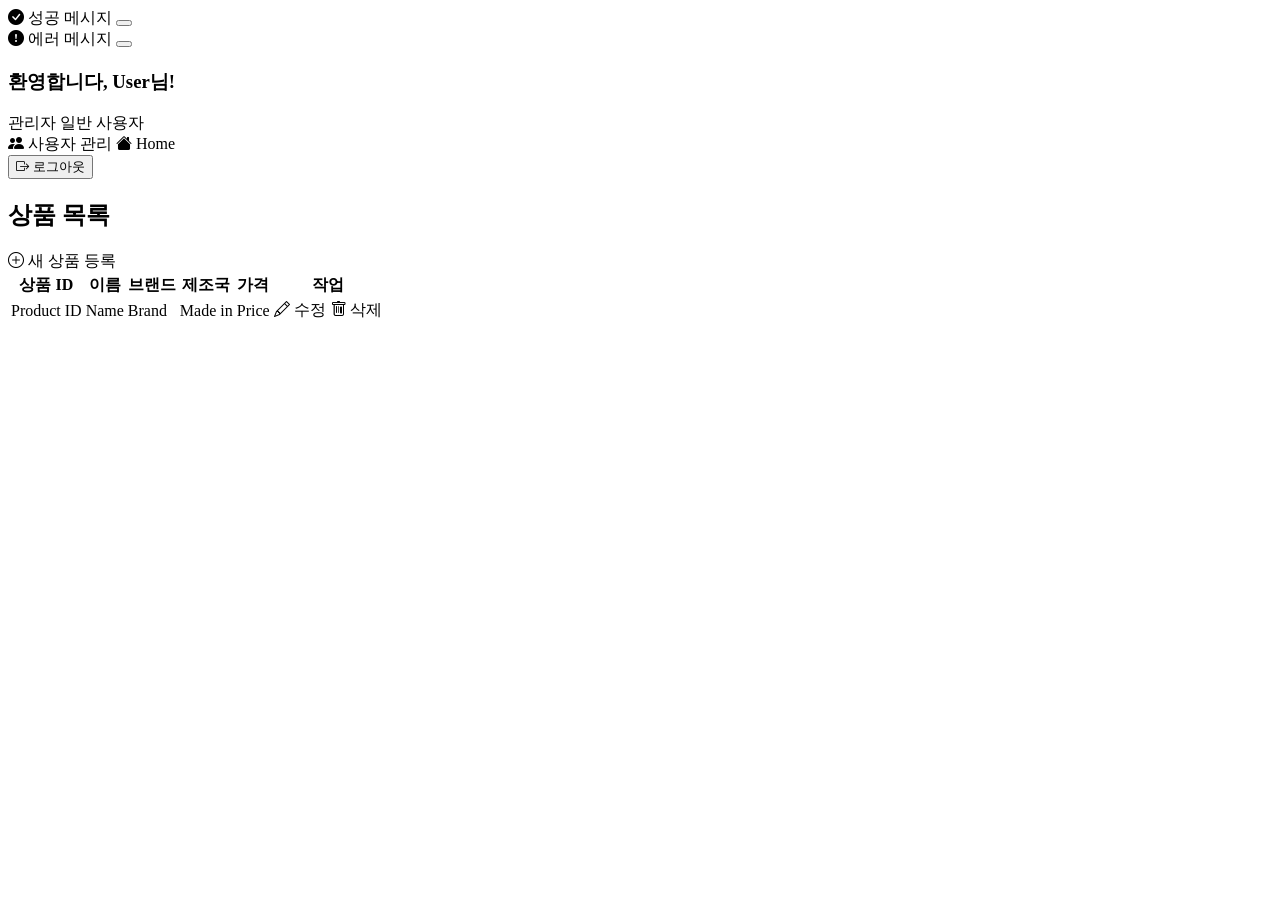
<file: src/main/resources/templates/index.html>
<!DOCTYPE html>
<html xmlns="http://www.w3.org/1999/xhtml"
      xmlns:th="http://www.thymeleaf.org"
      xmlns:sec="https://www.thymeleaf.org/extras/spring-security">

<head th:insert="~{common :: commonHead}">
  <title>Product Manager</title>
</head>

<body>
<div class="container">
  <div class="row mt-5">
    <div class="col">
      <!-- 알림 메시지 -->
      <div th:if="${success}" class="alert alert-success alert-dismissible fade show" role="alert">
        <i class="bi bi-check-circle-fill me-2"></i>
        <span th:text="${success}">성공 메시지</span>
        <button type="button" class="btn-close" data-bs-dismiss="alert" aria-label="Close"></button>
      </div>
      <div th:if="${error}" class="alert alert-danger alert-dismissible fade show" role="alert">
        <i class="bi bi-exclamation-circle-fill me-2"></i>
        <span th:text="${error}">에러 메시지</span>
        <button type="button" class="btn-close" data-bs-dismiss="alert" aria-label="Close"></button>
      </div>

      <div sec:authorize="isAuthenticated()" class="card shadow-sm mb-4">
        <div class="card-body">
          <div class="d-flex justify-content-between align-items-center">
            <div>
              <h3 class="mb-0">환영합니다, <span sec:authentication="principal.username" class="text-primary">User</span>님!</h3>
              <div class="mt-2">
                <span sec:authorize="hasRole('ROLE_ADMIN')" class="badge bg-danger">관리자</span>
                <span sec:authorize="hasRole('ROLE_USER')" class="badge bg-primary">일반 사용자</span>
              </div>
            </div>
            <div>
              <a sec:authorize="hasRole('ROLE_ADMIN')" th:href="@{/admin/users}" class="btn btn-primary me-2">
                <i class="bi bi-people-fill"></i> 사용자 관리
              </a>
              <a th:href="@{/home}" class="btn btn-outline-secondary me-2">
                <i class="bi bi-house-fill"></i> Home
              </a>
              <form th:action="@{/logout}" method="post" class="d-inline">
                <button type="submit" class="btn btn-outline-danger">
                  <i class="bi bi-box-arrow-right"></i> 로그아웃
                </button>
              </form>
            </div>
          </div>
        </div>
      </div>
    </div>
  </div>

  <div class="card shadow-sm">
    <div class="card-body">
      <div class="d-flex justify-content-between align-items-center mb-4">
        <h2 class="card-title mb-0">상품 목록</h2>
        <div sec:authorize="hasRole('ADMIN')">
          <a class="btn btn-primary" th:href="@{/products/new}">
            <i class="bi bi-plus-circle"></i> 새 상품 등록
          </a>
        </div>
      </div>

      <div class="table-responsive">
        <table class="table table-hover">
          <thead class="table-light">
            <tr>
              <th>상품 ID</th>
              <th>이름</th>
              <th>브랜드</th>
              <th>제조국</th>
              <th>가격</th>
              <th sec:authorize="hasRole('ADMIN')">작업</th>
            </tr>
          </thead>
          <tbody>
            <tr th:each="product : ${listProducts}">
              <td th:text="${product.id}">Product ID</td>
              <td th:text="${product.name}">Name</td>
              <td th:text="${product.brand}">Brand</td>
              <td th:text="${product.madeIn}">Made in</td>
              <td th:text="${#numbers.formatCurrency(product.price)}">Price</td>
              <td sec:authorize="hasRole('ADMIN')">
                <div class="btn-group btn-group-sm">
                  <a class="btn btn-outline-primary" th:href="@{'/products/edit/' + ${product.id}}">
                    <i class="bi bi-pencil"></i> 수정
                  </a>
                  <a class="btn btn-outline-danger" th:href="@{'/products/delete/' + ${product.id}}">
                    <i class="bi bi-trash"></i> 삭제
                  </a>
                </div>
              </td>
            </tr>
          </tbody>
        </table>
      </div>
    </div>
  </div>
</div>

<!-- Bootstrap Icons -->
<link rel="stylesheet" href="https://cdn.jsdelivr.net/npm/bootstrap-icons@1.11.3/font/bootstrap-icons.min.css">

<!-- Bootstrap JS fragment 삽입 -->
<div th:insert="~{common :: commonScript}"></div>
</body>
</html>
</file>
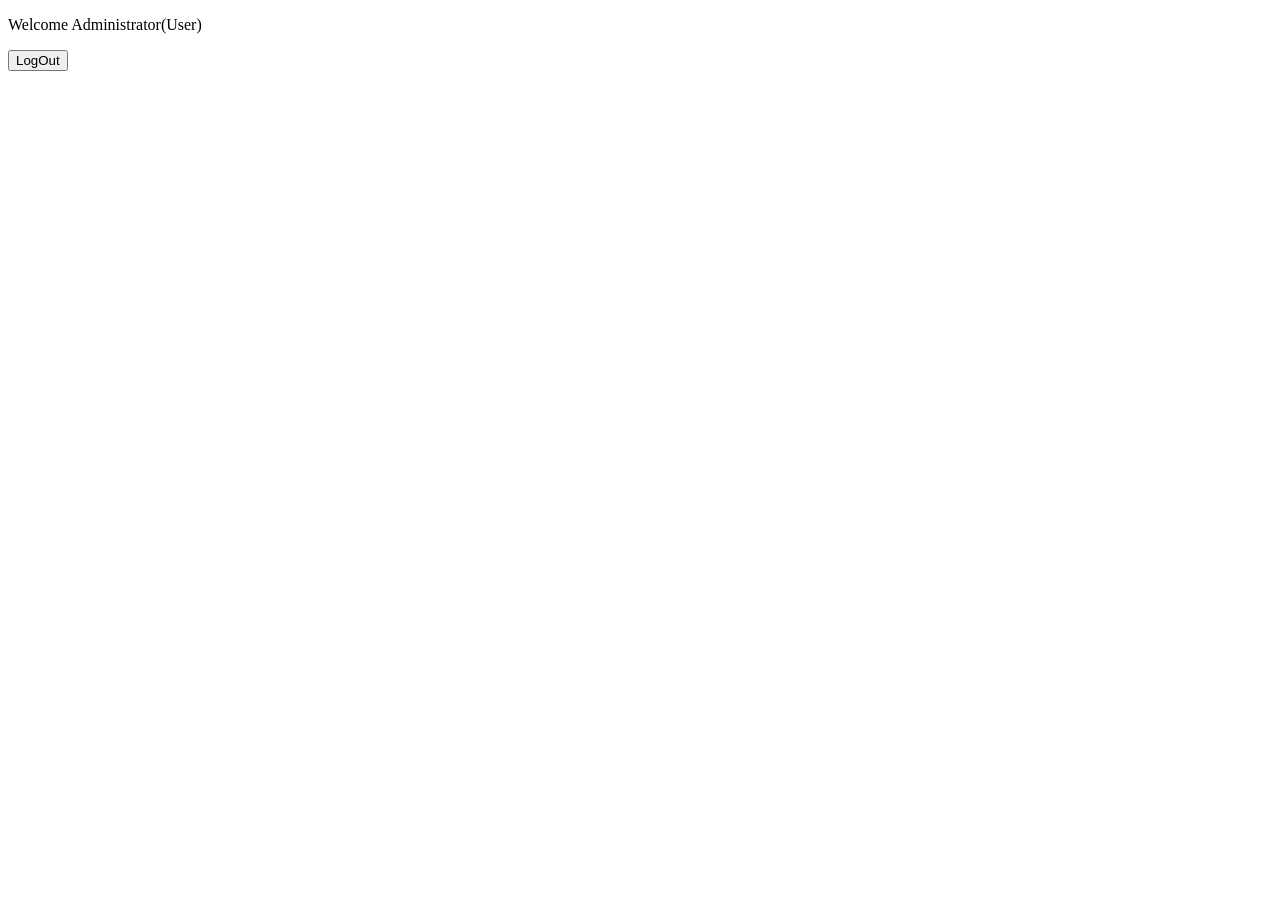
<file: src/main/resources/templates/adminhome.html>
<!DOCTYPE html>
<html xmlns="http://www.w3.org/1999/xhtml"
      xmlns:th="http://www.thymeleaf.org"
      xmlns:sec="https://www.thymeleaf.org/extras/spring-security">

<head>
    <title>SpringBoot Security</title>
</head>
<body>
<p>Welcome Administrator(<span sec:authentication="principal.username">User</span>)</p>

<form th:action="@{/logout}" method="post">
    <input type="submit" value="LogOut"/>
</form>
</body>

</html>
</file>
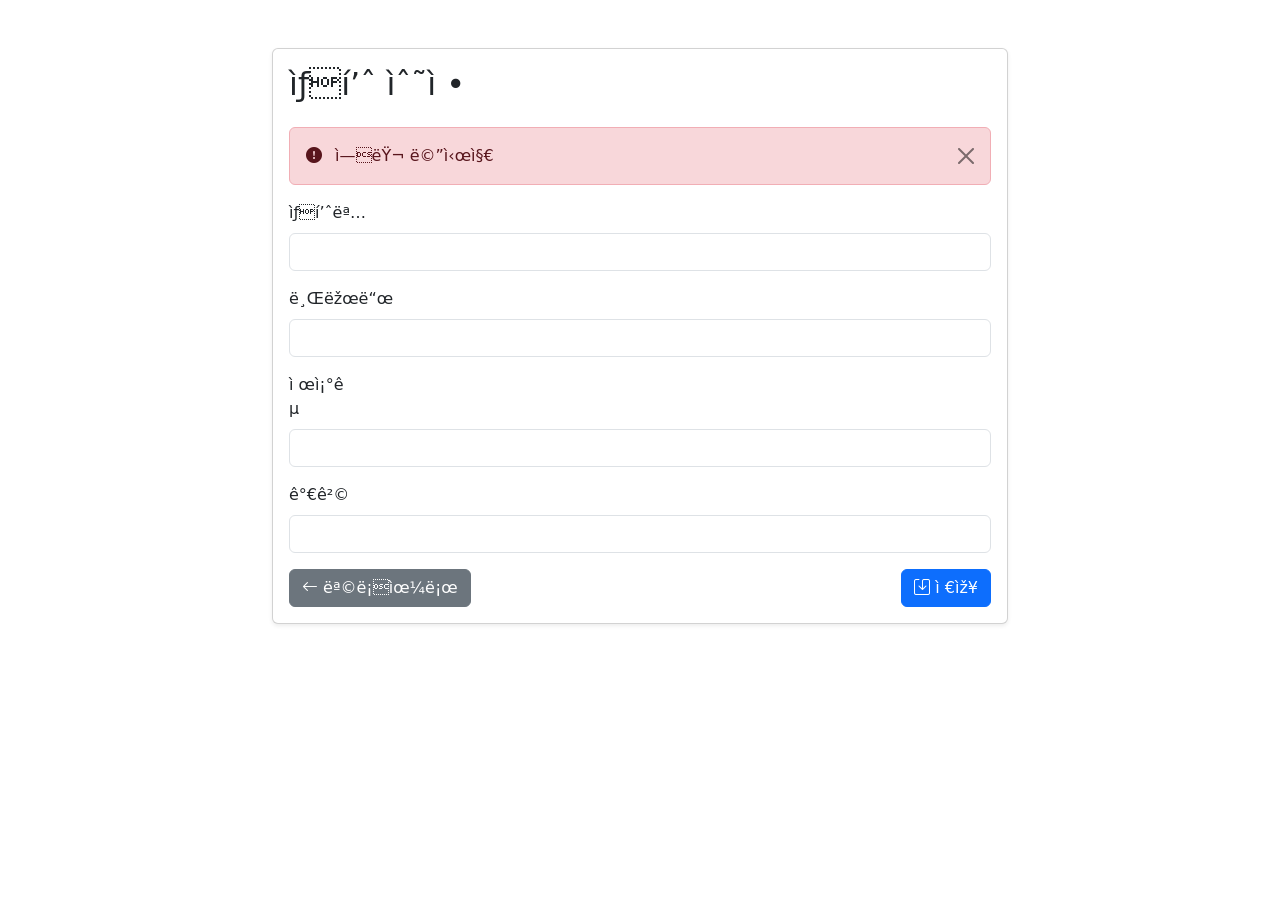
<file: src/main/resources/templates/edit_product.html>
<!DOCTYPE html>
<html xmlns="http://www.w3.org/1999/xhtml"
      xmlns:th="http://www.thymeleaf.org">

<head>
    <title>Edit Product</title>
    <!-- Bootstrap 5.3.3 CSS -->
    <link href="https://cdn.jsdelivr.net/npm/bootstrap@5.3.3/dist/css/bootstrap.min.css"
          rel="stylesheet"
          integrity="sha384-QWTKZyjpPEjISv5WaRU9OFeRpok6YctnYmDr5pNlyT2bRjXh0JMhjY6hW+ALEwIH"
          crossorigin="anonymous">
    <!-- Bootstrap Icons -->
    <link rel="stylesheet" href="https://cdn.jsdelivr.net/npm/bootstrap-icons@1.11.3/font/bootstrap-icons.min.css">
</head>

<body>
    <div class="container mt-5">
        <div class="row justify-content-center">
            <div class="col-md-8">
                <div class="card shadow-sm">
                    <div class="card-body">
                        <h2 class="card-title mb-4">상품 수정</h2>

                        <!-- 알림 메시지 -->
                        <div th:if="${error}" class="alert alert-danger alert-dismissible fade show" role="alert">
                            <i class="bi bi-exclamation-circle-fill me-2"></i>
                            <span th:text="${error}">에러 메시지</span>
                            <button type="button" class="btn-close" data-bs-dismiss="alert" aria-label="Close"></button>
                        </div>

                        <form th:action="@{/products/save}" th:object="${product}" method="post">
                            <input type="hidden" th:field="*{id}" />

                            <div class="mb-3">
                                <label for="name" class="form-label">상품명</label>
                                <input type="text" class="form-control" id="name" th:field="*{name}" 
                                       th:classappend="${#fields.hasErrors('name')} ? 'is-invalid'" />
                                <div class="invalid-feedback" th:if="${#fields.hasErrors('name')}" th:errors="*{name}">
                                    상품명 오류
                                </div>
                            </div>

                            <div class="mb-3">
                                <label for="brand" class="form-label">브랜드</label>
                                <input type="text" class="form-control" id="brand" th:field="*{brand}"
                                       th:classappend="${#fields.hasErrors('brand')} ? 'is-invalid'" />
                                <div class="invalid-feedback" th:if="${#fields.hasErrors('brand')}" th:errors="*{brand}">
                                    브랜드 오류
                                </div>
                            </div>

                            <div class="mb-3">
                                <label for="madeIn" class="form-label">제조국</label>
                                <input type="text" class="form-control" id="madeIn" th:field="*{madeIn}"
                                       th:classappend="${#fields.hasErrors('madeIn')} ? 'is-invalid'" />
                                <div class="invalid-feedback" th:if="${#fields.hasErrors('madeIn')}" th:errors="*{madeIn}">
                                    제조국 오류
                                </div>
                            </div>

                            <div class="mb-3">
                                <label for="price" class="form-label">가격</label>
                                <input type="number" step="0.01" class="form-control" id="price" th:field="*{price}"
                                       th:classappend="${#fields.hasErrors('price')} ? 'is-invalid'" />
                                <div class="invalid-feedback" th:if="${#fields.hasErrors('price')}" th:errors="*{price}">
                                    가격 오류
                                </div>
                            </div>

                            <div class="d-flex justify-content-between">
                                <a th:href="@{/products}" class="btn btn-secondary">
                                    <i class="bi bi-arrow-left"></i> 목록으로
                                </a>
                                <button type="submit" class="btn btn-primary">
                                    <i class="bi bi-save"></i> 저장
                                </button>
                            </div>
                        </form>
                    </div>
                </div>
            </div>
        </div>
    </div>

    <!-- Bootstrap JS Bundle -->
    <script src="https://cdn.jsdelivr.net/npm/bootstrap@5.3.3/dist/js/bootstrap.bundle.min.js"
            integrity="sha384-ENjdO4Dr2bkBIFxQpeoAZJy0pOer+AfD5VXWfVZlAUa0xNfQ0aEw+7F7bPjD1L3y"
            crossorigin="anonymous"></script>
</body>
</html>
</file>
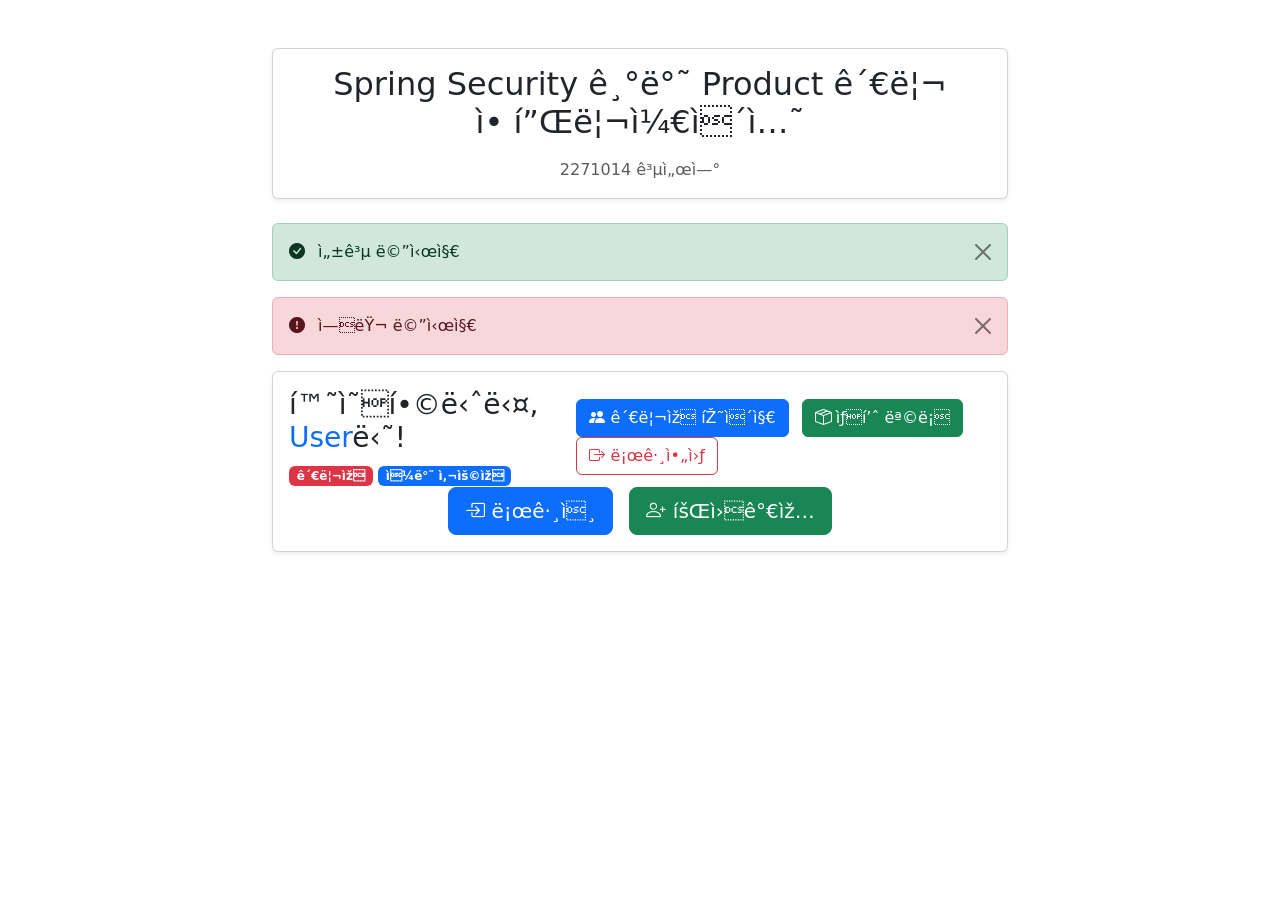
<file: src/main/resources/templates/home.html>
<!DOCTYPE html>
<html xmlns="http://www.w3.org/1999/xhtml"
      xmlns:th="http://www.thymeleaf.org"
      xmlns:sec="https://www.thymeleaf.org/extras/spring-security">

<head>
  <title>SpringBoot Security</title>
  <!-- Bootstrap 5.3.3 CSS -->
  <link href="https://cdn.jsdelivr.net/npm/bootstrap@5.3.3/dist/css/bootstrap.min.css"
        rel="stylesheet"
        integrity="sha384-QWTKZyjpPEjISv5WaRU9OFeRpok6YctnYmDr5pNlyT2bRjXh0JMhjY6hW+ALEwIH"
        crossorigin="anonymous">
  <!-- Bootstrap Icons -->
  <link rel="stylesheet" href="https://cdn.jsdelivr.net/npm/bootstrap-icons@1.11.3/font/bootstrap-icons.min.css">
</head>

<body>
  <div class="container mt-5">
    <div class="row justify-content-center">
      <div class="col-md-8">
        <!-- 헤더 카드 -->
        <div class="card shadow-sm mb-4">
          <div class="card-body text-center">
            <h2 class="card-title mb-3">Spring Security 기반 Product 관리 애플리케이션</h2>
            <p class="text-muted mb-0">2271014 공서연</p>
          </div>
        </div>

        <!-- 알림 메시지 -->
        <div th:if="${session.successMessage}" class="alert alert-success alert-dismissible fade show" role="alert" id="successAlert">
          <i class="bi bi-check-circle-fill me-2"></i>
          <span th:text="${session.successMessage}">성공 메시지</span>
          <button type="button" class="btn-close" data-bs-dismiss="alert" aria-label="Close"></button>
        </div>
        <div th:if="${session.errorMessage}" class="alert alert-danger alert-dismissible fade show" role="alert" id="errorAlert">
          <i class="bi bi-exclamation-circle-fill me-2"></i>
          <span th:text="${session.errorMessage}">에러 메시지</span>
          <button type="button" class="btn-close" data-bs-dismiss="alert" aria-label="Close"></button>
        </div>

        <script th:if="${session.successMessage != null || session.errorMessage != null}">
          document.addEventListener('DOMContentLoaded', function() {
            // X 버튼 클릭 이벤트 처리
            const closeButtons = document.querySelectorAll('.btn-close');
            closeButtons.forEach(button => {
              button.addEventListener('click', function() {
                const alert = this.closest('.alert');
                if (alert) {
                  alert.remove();
                }
              });
            });
          });
        </script>

        <!-- 사용자 정보 카드 -->
        <div class="card shadow-sm mb-4">
          <div class="card-body">
            <div sec:authorize="isAuthenticated()" class="d-flex justify-content-between align-items-center">
              <div>
                <h3 class="mb-0">환영합니다, <span sec:authentication="principal.username" class="text-primary">User</span>님!</h3>
                <div class="mt-2">
                  <span sec:authorize="hasRole('ROLE_ADMIN')" class="badge bg-danger">관리자</span>
                  <span sec:authorize="hasRole('ROLE_USER') and !hasRole('ROLE_ADMIN')" class="badge bg-primary">일반 사용자</span>
                </div>
              </div>
              <div>
                <a sec:authorize="hasRole('ROLE_ADMIN')" th:href="@{/admin/users}" class="btn btn-primary me-2">
                  <i class="bi bi-people-fill"></i> 관리자 페이지
                </a>
                <a th:href="@{/products}" class="btn btn-success me-2">
                  <i class="bi bi-box-seam"></i> 상품 목록
                </a>
                <form th:action="@{/logout}" method="post" class="d-inline">
                  <button type="submit" class="btn btn-outline-danger">
                    <i class="bi bi-box-arrow-right"></i> 로그아웃
                  </button>
                </form>
              </div>
            </div>

            <div sec:authorize="isAnonymous()" class="text-center">
              <div class="d-flex justify-content-center gap-3">
                <a th:href="@{/login}" class="btn btn-primary btn-lg">
                  <i class="bi bi-box-arrow-in-right"></i> 로그인
                </a>
                <a th:href="@{/signup}" class="btn btn-success btn-lg">
                  <i class="bi bi-person-plus"></i> 회원가입
                </a>
              </div>
            </div>
          </div>
        </div>
      </div>
    </div>
  </div>

  <!-- Bootstrap JS Bundle -->
  <script src="https://cdn.jsdelivr.net/npm/bootstrap@5.3.3/dist/js/bootstrap.bundle.min.js"
          integrity="sha384-ENjdO4Dr2bkBIFxQpeoAZJy0pOer+AfD5VXWfVZlAUa0xNfQ0aEw+7F7bPjD1L3y"
          crossorigin="anonymous"></script>
</body>
</html>
</file>
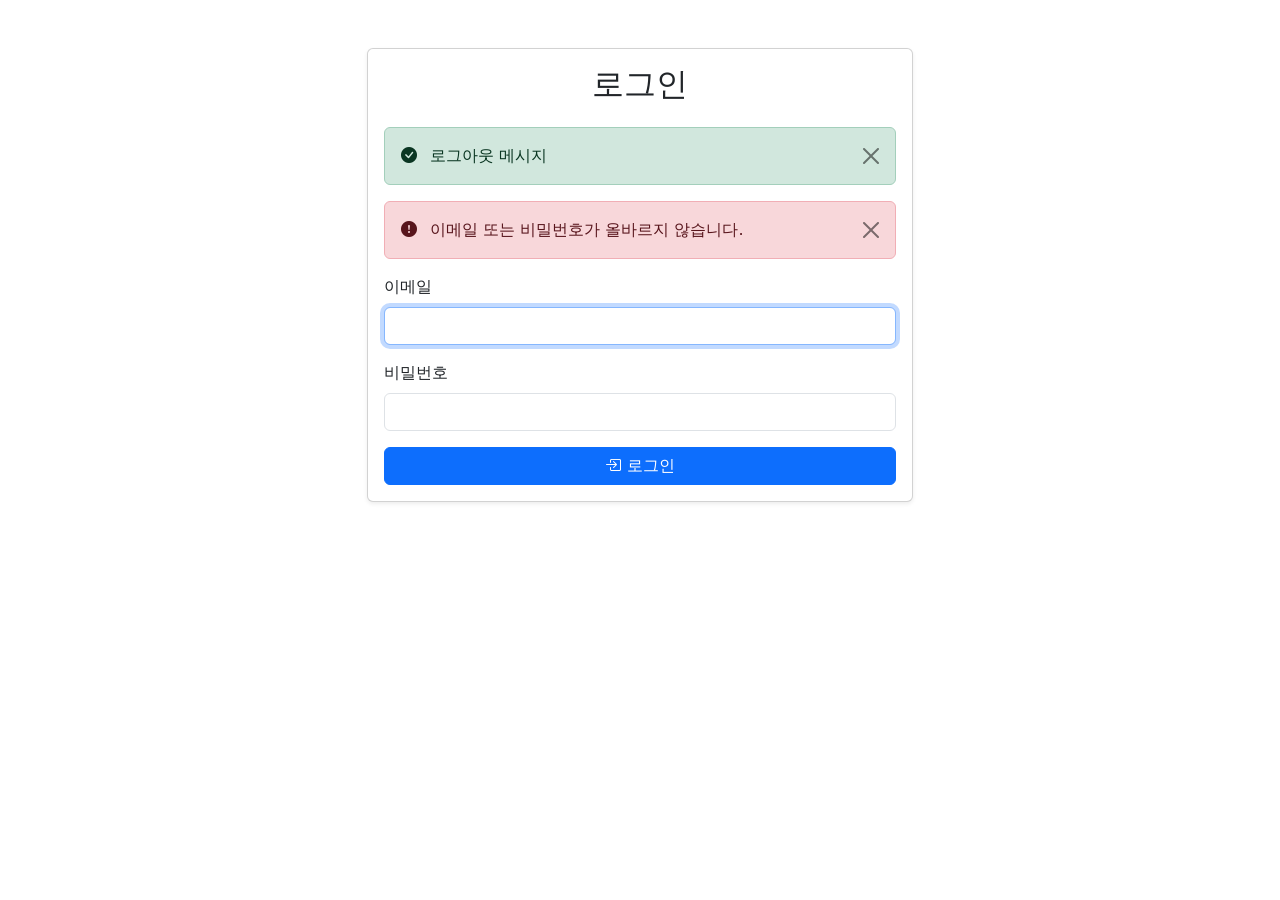
<file: src/main/resources/templates/login.html>
<!doctype html>
<html xmlns="http://www.w3.org/1999/xhtml"
      xmlns:th="http://www.thymeleaf.org">
<head>
  <meta charset="utf-8">
  <meta name="viewport" content="width=device-width, initial-scale=1">

  <!-- Bootstrap 5.3.3 CSS -->
  <link href="https://cdn.jsdelivr.net/npm/bootstrap@5.3.3/dist/css/bootstrap.min.css"
        rel="stylesheet"
        integrity="sha384-QWTKZyjpPEjISv5WaRU9OFeRpok6YctnYmDr5pNlyT2bRjXh0JMhjY6hW+ALEwIH"
        crossorigin="anonymous">

  <!-- Custom signin.css -->
  <link th:href="@{/css/signin.css}" rel="stylesheet">

  <!-- Bootstrap Icons -->
  <link rel="stylesheet" href="https://cdn.jsdelivr.net/npm/bootstrap-icons@1.11.3/font/bootstrap-icons.min.css">

  <title>Login Page</title>
</head>
<body>

<div class="container mt-5">
  <div class="row justify-content-center">
    <div class="col-md-6">
      <div class="card shadow-sm">
        <div class="card-body">
          <h2 class="card-title text-center mb-4">로그인</h2>

          <!-- 로그아웃 메시지 -->
          <div th:if="${session.logoutMessage}" class="alert alert-success alert-dismissible fade show" role="alert">
            <i class="bi bi-check-circle-fill me-2"></i>
            <span th:text="${session.logoutMessage}">로그아웃 메시지</span>
            <button type="button" class="btn-close" data-bs-dismiss="alert" aria-label="Close"></button>
          </div>

          <!-- 로그인 실패 메시지 -->
          <div th:if="${param.error}" class="alert alert-danger alert-dismissible fade show" role="alert">
            <i class="bi bi-exclamation-circle-fill me-2"></i>
            <span>이메일 또는 비밀번호가 올바르지 않습니다.</span>
            <button type="button" class="btn-close" data-bs-dismiss="alert" aria-label="Close"></button>
          </div>

          <form th:action="@{/login}" method="post">
            <div class="mb-3">
              <label for="username" class="form-label">이메일</label>
              <input type="email" class="form-control" id="username" name="username" required autofocus>
            </div>

            <div class="mb-3">
              <label for="password" class="form-label">비밀번호</label>
              <input type="password" class="form-control" id="password" name="password" required>
            </div>

            <div class="d-grid">
              <button type="submit" class="btn btn-primary">
                <i class="bi bi-box-arrow-in-right"></i> 로그인
              </button>
            </div>
          </form>
        </div>
      </div>
    </div>
  </div>
</div>

<!-- Bootstrap JS Bundle -->
<script src="https://cdn.jsdelivr.net/npm/bootstrap@5.3.3/dist/js/bootstrap.bundle.min.js"
        integrity="sha384-ENjdO4Dr2bkBIFxQpeoAZJy0pOer+AfD5VXWfVZlAUa0xNfQ0aEw+7F7bPjD1L3y"
        crossorigin="anonymous"></script>
</body>
</html>
</file>
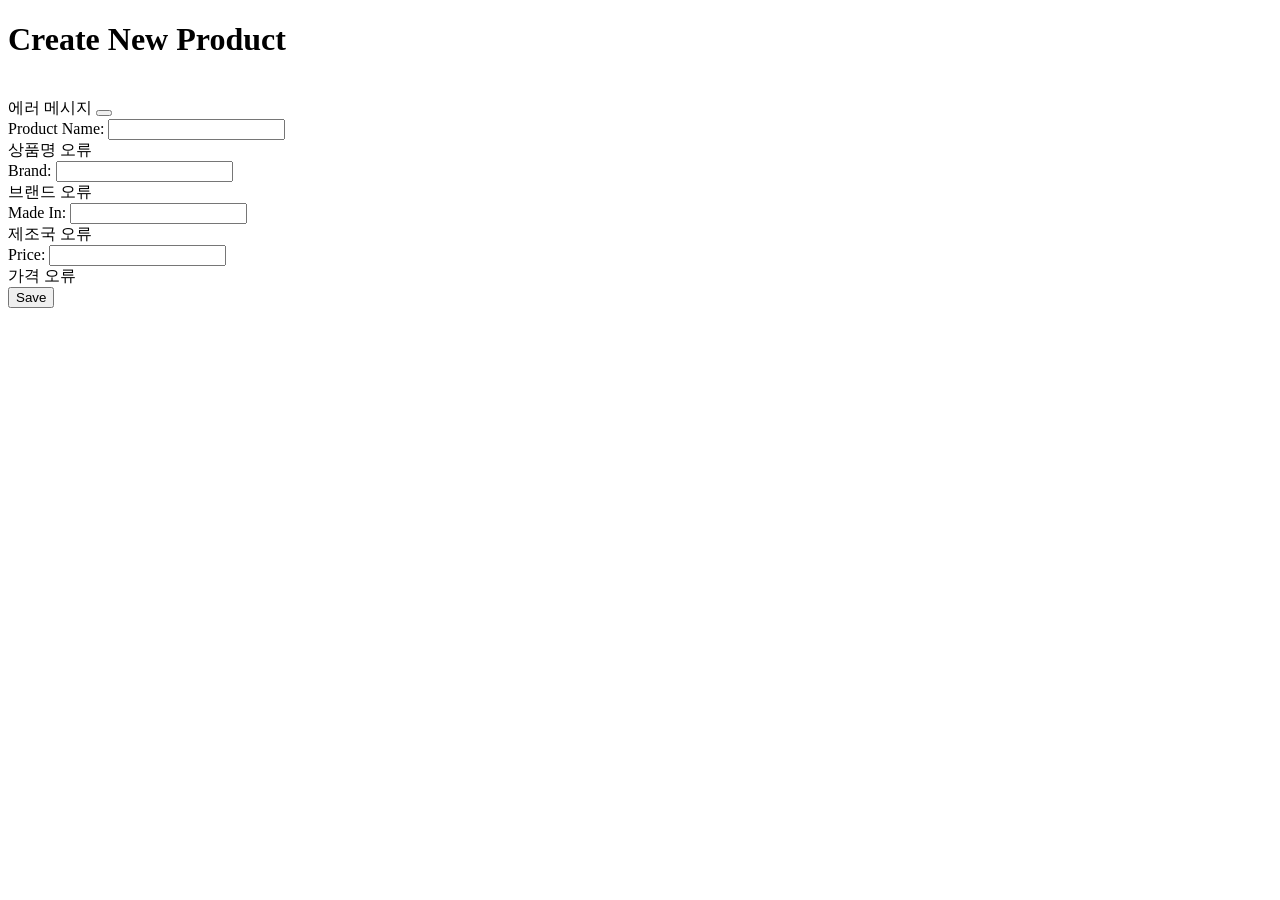
<file: src/main/resources/templates/new_product.html>
<!DOCTYPE html>
<html xmlns="http://www.w3.org/1999/xhtml"
      xmlns:th="http://www.thymeleaf.org">

<head th:insert="~{common :: commonHead}">
    <title>Create New Product</title>
</head>

<body>
<div class="container">
    <h1 class="mt-5 text-center">Create New Product</h1>
    <br />

    <!-- 알림 메시지 -->
    <div th:if="${error}" class="alert alert-danger alert-dismissible fade show" role="alert">
        <i class="bi bi-exclamation-circle-fill me-2"></i>
        <span th:text="${error}">에러 메시지</span>
        <button type="button" class="btn-close" data-bs-dismiss="alert" aria-label="Close"></button>
    </div>

    <form th:action="@{/products/save}" th:object="${product}" method="post">
        <div class="row justify-content-center">
            <div class="col-md-6">
                <div class="mb-3">
                    <label for="productName" class="form-label">Product Name:</label>
                    <input type="text" id="productName" class="form-control" th:field="*{name}"
                           th:classappend="${#fields.hasErrors('name')} ? 'is-invalid'" />
                    <div class="invalid-feedback" th:if="${#fields.hasErrors('name')}" th:errors="*{name}">
                        상품명 오류
                    </div>
                </div>
                <div class="mb-3">
                    <label for="brand" class="form-label">Brand:</label>
                    <input type="text" id="brand" class="form-control" th:field="*{brand}"
                           th:classappend="${#fields.hasErrors('brand')} ? 'is-invalid'" />
                    <div class="invalid-feedback" th:if="${#fields.hasErrors('brand')}" th:errors="*{brand}">
                        브랜드 오류
                    </div>
                </div>
                <div class="mb-3">
                    <label for="madeIn" class="form-label">Made In:</label>
                    <input type="text" id="madeIn" class="form-control" th:field="*{madeIn}"
                           th:classappend="${#fields.hasErrors('madeIn')} ? 'is-invalid'" />
                    <div class="invalid-feedback" th:if="${#fields.hasErrors('madeIn')}" th:errors="*{madeIn}">
                        제조국 오류
                    </div>
                </div>
                <div class="mb-3">
                    <label for="price" class="form-label">Price:</label>
                    <input type="number" step="0.01" id="price" class="form-control" th:field="*{price}"
                           th:classappend="${#fields.hasErrors('price')} ? 'is-invalid'" />
                    <div class="invalid-feedback" th:if="${#fields.hasErrors('price')}" th:errors="*{price}">
                        가격 오류
                    </div>
                </div>
                <div class="text-center">
                    <button type="submit" class="btn btn-primary">Save</button>
                </div>
            </div>
        </div>
    </form>
</div>

<!-- Bootstrap JS 삽입 -->
<div th:insert="~{common :: commonScript}"></div>
</body>
</html>
</file>
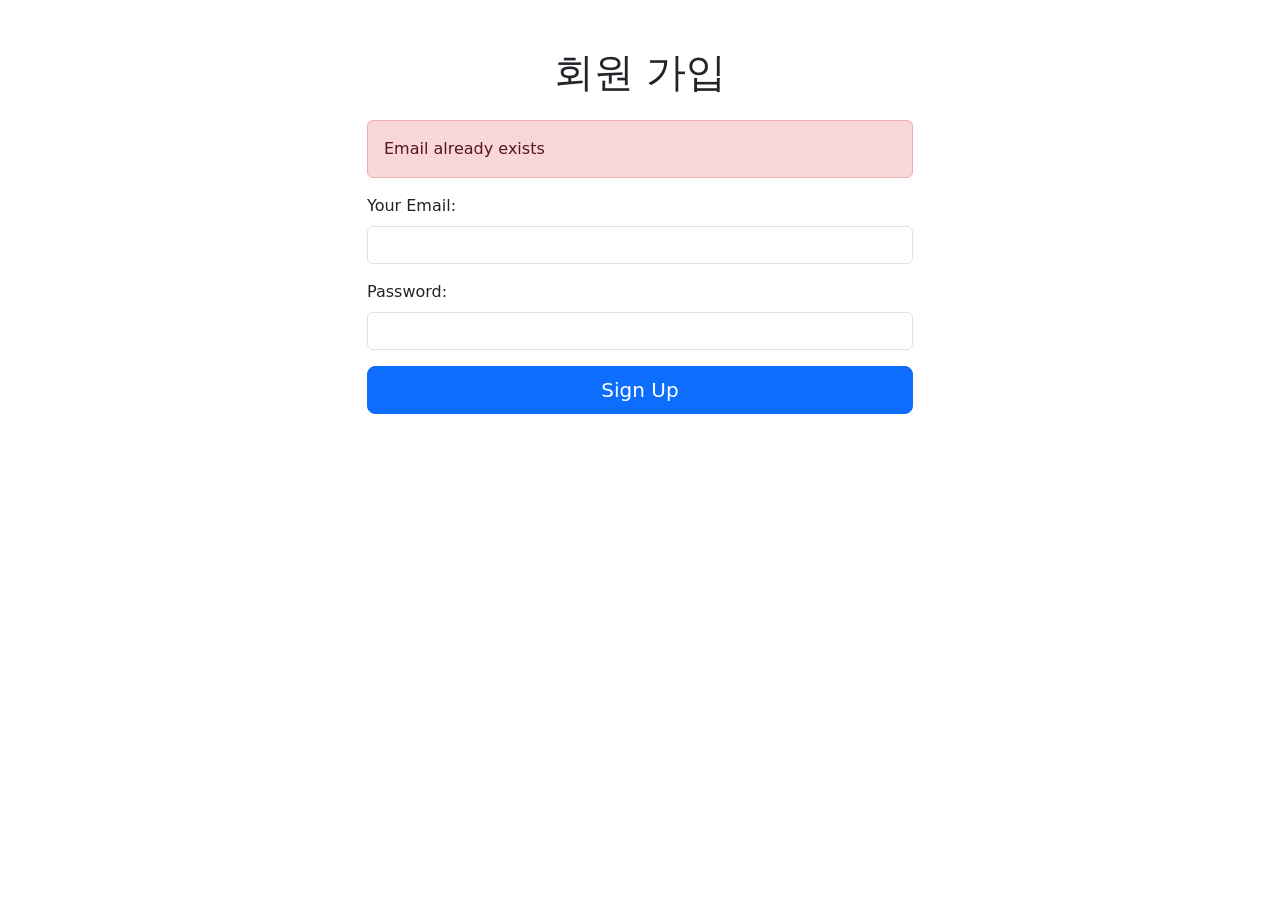
<file: src/main/resources/templates/signup.html>
<!doctype html>
<html xmlns="http://www.w3.org/1999/xhtml"
      xmlns:th="http://www.thymeleaf.org">
<head>
  <meta charset="utf-8">
  <meta name="viewport" content="width=device-width, initial-scale=1">

  <!-- Bootstrap 5.3.3 CSS -->
  <link href="https://cdn.jsdelivr.net/npm/bootstrap@5.3.3/dist/css/bootstrap.min.css"
        rel="stylesheet"
        integrity="sha384-QWTKZyjpPEjISv5WaRU9OFeRpok6YctnYmDr5pNlyT2bRjXh0JMhjY6hW+ALEwIH"
        crossorigin="anonymous">

  <title>SignUp Page</title>
</head>
<body>

<div class="container mt-5">
  <div class="row justify-content-center">
    <div class="col-md-6">
      <h1 class="text-center mb-4">회원 가입</h1>

      <!-- Form 시작 -->
      <form th:action="@{/signup}" th:object="${user}" method="post">

        <!-- 이메일 중복 경고 -->
        <div th:if="${emailExists}" class="alert alert-danger" role="alert">
          Email already exists
        </div>

        <div class="mb-3">
          <label for="email" class="form-label">Your Email:</label>
          <input type="email" class="form-control" id="email" th:field="*{email}" required />
        </div>

        <div class="mb-3">
          <label for="password" class="form-label">Password:</label>
          <input type="password" class="form-control" id="password" th:field="*{password}" required />
        </div>

        <div class="d-grid">
          <button type="submit" class="btn btn-primary btn-lg">Sign Up</button>
        </div>
      </form>
    </div>
  </div>
</div>

<!-- Bootstrap JS Bundle -->
<script src="https://cdn.jsdelivr.net/npm/bootstrap@5.3.3/dist/js/bootstrap.bundle.min.js"
        integrity="sha384-ENjdO4Dr2bkBIFxQpeoAZJy0pOer+AfD5VXWfVZlAUa0xNfQ0aEw+7F7bPjD1L3y"
        crossorigin="anonymous"></script>
</body>
</html>
</file>
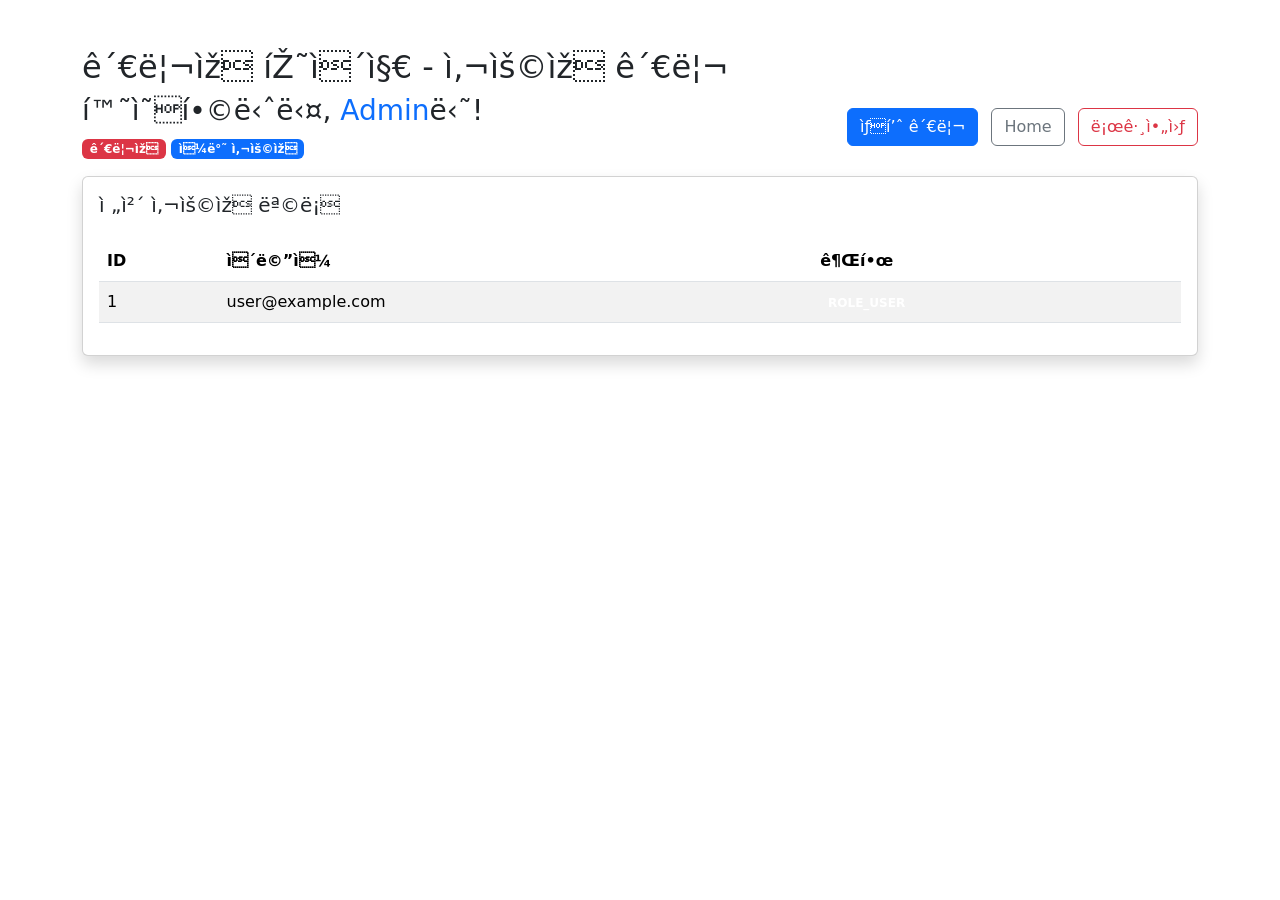
<file: src/main/resources/templates/admin/users.html>
<!DOCTYPE html>
<html xmlns="http://www.w3.org/1999/xhtml"
      xmlns:th="http://www.thymeleaf.org"
      xmlns:sec="https://www.thymeleaf.org/extras/spring-security">

<head>
    <title>사용자 관리</title>
    <!-- Bootstrap 5.3.3 CSS -->
    <link href="https://cdn.jsdelivr.net/npm/bootstrap@5.3.3/dist/css/bootstrap.min.css"
          rel="stylesheet"
          integrity="sha384-QWTKZyjpPEjISv5WaRU9OFeRpok6YctnYmDr5pNlyT2bRjXh0JMhjY6hW+ALEwIH"
          crossorigin="anonymous">
</head>

<body>
    <div class="container mt-5">
        <div class="row">
            <div class="col">
                <h2>관리자 페이지 - 사용자 관리</h2>
                <div class="d-flex justify-content-between align-items-center mb-3">
                    <div>
                        <h3 class="mb-0">환영합니다, <span sec:authentication="principal.username" class="text-primary">Admin</span>님!</h3>
                        <div class="mt-2">
                            <span sec:authorize="hasRole('ROLE_ADMIN')" class="badge bg-danger">관리자</span>
                            <span sec:authorize="hasRole('ROLE_USER')" class="badge bg-primary">일반 사용자</span>
                        </div>
                    </div>
                    <div>
                        <a th:href="@{/products}" class="btn btn-primary me-2">
                            <i class="bi bi-box-seam"></i> 상품 관리
                        </a>
                        <a th:href="@{/home}" class="btn btn-outline-secondary me-2">
                            <i class="bi bi-house-fill"></i> Home
                        </a>
                        <form th:action="@{/logout}" method="post" class="d-inline">
                            <button type="submit" class="btn btn-outline-danger">
                                <i class="bi bi-box-arrow-right"></i> 로그아웃
                            </button>
                        </form>
                    </div>
                </div>

                <div class="card shadow">
                    <div class="card-body">
                        <h5 class="card-title mb-4">전체 사용자 목록</h5>
                        <div class="table-responsive">
                            <table class="table table-striped">
                                <thead>
                                    <tr>
                                        <th>ID</th>
                                        <th>이메일</th>
                                        <th>권한</th>
                                    </tr>
                                </thead>
                                <tbody>
                                    <tr th:each="user : ${users}">
                                        <td th:text="${user.id}">1</td>
                                        <td th:text="${user.email}">user@example.com</td>
                                        <td>
                                            <span th:each="role : ${user.roles}" 
                                                  th:text="${role.rolename}"
                                                  class="badge"
                                                  th:classappend="${role.rolename == 'ROLE_ADMIN'} ? 'bg-danger' : 'bg-primary'">
                                                ROLE_USER
                                            </span>
                                        </td>
                                    </tr>
                                </tbody>
                            </table>
                        </div>
                    </div>
                </div>
            </div>
        </div>
    </div>

    <!-- Bootstrap JS Bundle -->
    <script src="https://cdn.jsdelivr.net/npm/bootstrap@5.3.3/dist/js/bootstrap.bundle.min.js"
            integrity="sha384-ENjdO4Dr2bkBIFxQpeoAZJy0pOer+AfD5VXWfVZlAUa0xNfQ0aEw+7F7bPjD1L3y"
            crossorigin="anonymous"></script>
</body>
</html>
</file>
